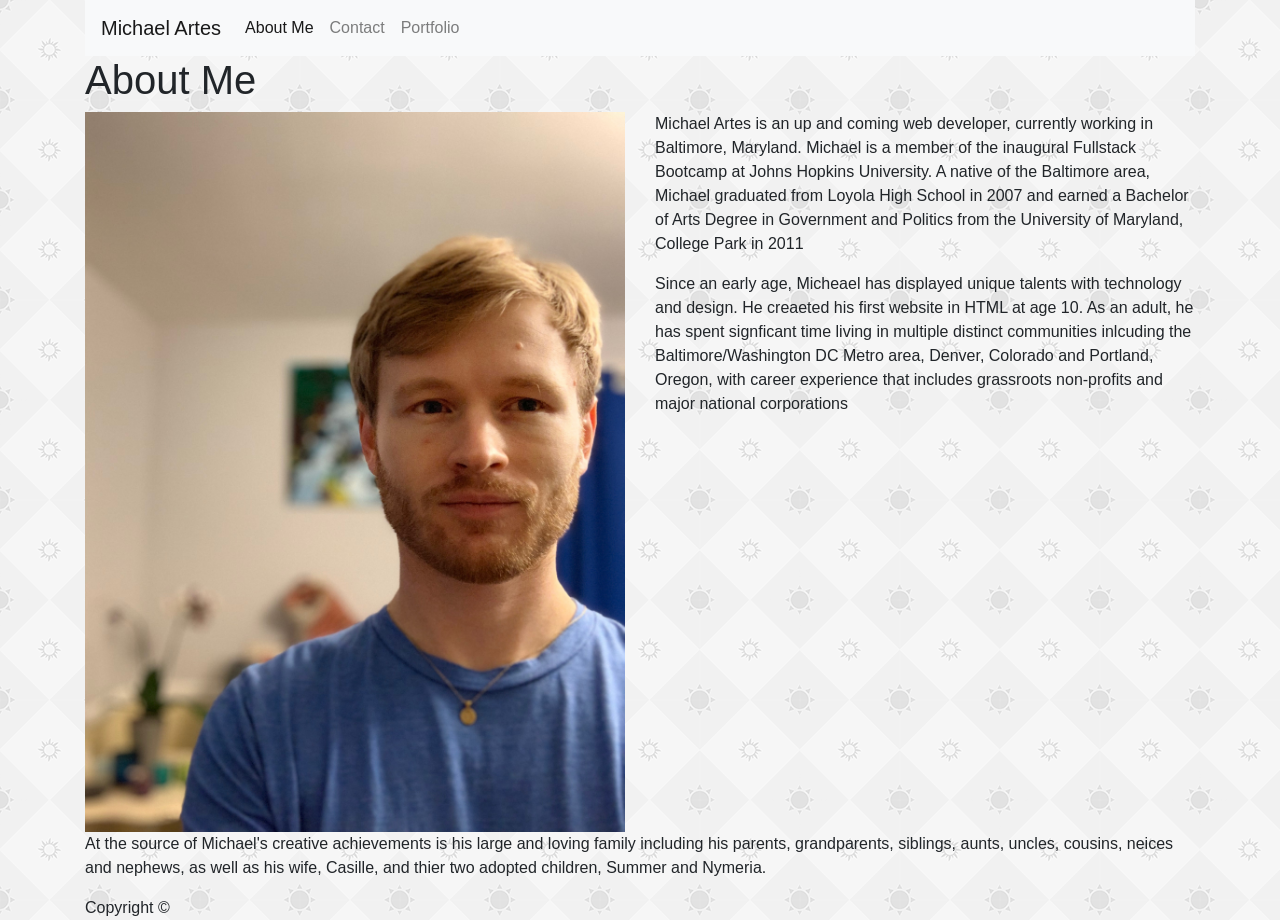
<file: index.html>
<!DOCTYPE html>
<html lang="en">
<head>
    <meta charset="UTF-8">
    <meta name="viewport" content="width=device-width, initial-scale=1.0">
    <meta http-equiv="X-UA-Compatible" content="ie=edge">
    <title>About Me</title>
    
    <link rel="stylesheet" href="https://stackpath.bootstrapcdn.com/bootstrap/4.3.1/css/bootstrap.min.css" integrity="sha384-ggOyR0iXCbMQv3Xipma34MD+dH/1fQ784/j6cY/iJTQUOhcWr7x9JvoRxT2MZw1T" crossorigin="anonymous">
    <link rel="stylesheet" type="text/css" href="assets/css/style.css">
    <script src="https://code.jquery.com/jquery-3.3.1.slim.min.js" integrity="sha384-q8i/X+965DzO0rT7abK41JStQIAqVgRVzpbzo5smXKp4YfRvH+8abtTE1Pi6jizo" crossorigin="anonymous"></script>    
    <script src="https://cdnjs.cloudflare.com/ajax/libs/popper.js/1.14.7/umd/popper.min.js" integrity="sha384-UO2eT0CpHqdSJQ6hJty5KVphtPhzWj9WO1clHTMGa3JDZwrnQq4sF86dIHNDz0W1" crossorigin="anonymous"></script>
    <script src="https://stackpath.bootstrapcdn.com/bootstrap/4.3.1/js/bootstrap.min.js" integrity="sha384-JjSmVgyd0p3pXB1rRibZUAYoIIy6OrQ6VrjIEaFf/nJGzIxFDsf4x0xIM+B07jRM" crossorigin="anonymous"></script>

</head>

<body>
  <div class="container">
    <div class="row">
      <div class="col-sm-12">

        <nav class="navbar navbar-expand-lg navbar-light bg-light">
                <a class="navbar-brand" href="index.html">Michael Artes</a>
                <button class="navbar-toggler" type="button" data-toggle="collapse" data-target="#navbarText" aria-controls="navbarText" aria-expanded="false" aria-label="Toggle navigation">
                  <span class="navbar-toggler-icon"></span>
                </button>
                <div class="collapse navbar-collapse" id="navbarText">
                  <ul class="navbar-nav mr-auto">
                    <li class="nav-item active">
                      <a class="nav-link" href="index.html">About Me <span class="sr-only">(current)</span></a>
                    </li>
                    <li class="nav-item">
                      <a class="nav-link" href="contact.html">Contact</a>
                    </li>
                    <li class="nav-item">
                      <a class="nav-link" href="portfolio.html">Portfolio</a>
                    </li>
                  </ul>
                
                </div>
                </div>
              </nav>
              </div>
              
            </div>
               <!-- Creates the Overall Grid -->
  <div class="container">

    <!-- Row 1 -->
    <div class="row">
      <div class="col-sm-12">
        <h1>About Me</h1>
      </div>
    </div>

    <!-- Row 2 -->
    <div class="row">
      <div class="col-sm-6">
        <img src="assets/images/profilephoto101619.jpg" class="img-fluid" alt="Michael Artes">
      </div>
       <div class="col-sm-6">
         <p>Michael Artes is an up and coming web developer, currently working in Baltimore, Maryland.
            Michael is a member of the inaugural Fullstack Bootcamp at Johns Hopkins University. A native of the Baltimore area, Michael graduated from Loyola High School in 2007 and earned a Bachelor of Arts Degree in Government and Politics from the University of Maryland, College Park in 2011</p>
            <p>Since an early age, Micheael has displayed unique talents with technology and design. He creaeted his first website in HTML at age 10. As an adult, he has spent signficant time living in multiple distinct communities inlcuding the Baltimore/Washington DC Metro area, Denver, Colorado and Portland, Oregon, with career experience that includes grassroots non-profits and major national corporations </p>

      </div>
    </div>
    <!--Row 3-->
    <div class="row">
      <div class="col-sm-12">
          <p>At the source of Michael's creative achievements is his large and loving family including his parents, grandparents, siblings, aunts, uncles, cousins, neices and nephews, as well as his wife, Casille, and thier two adopted children, Summer and Nymeria.</p>

      </div>
    </div>
   
      <!--Row 4-->
        <div class="row">
        <div class="col-sm-12">
       
            <footer>
                Copyright &copy; 
        </footer>
                </div>
        </div>
    </div>


  <script src="https://code.jquery.com/jquery-3.3.1.slim.min.js" integrity="sha384-q8i/X+965DzO0rT7abK41JStQIAqVgRVzpbzo5smXKp4YfRvH+8abtTE1Pi6jizo" crossorigin="anonymous">
  </script>    

  <script src="https://cdnjs.cloudflare.com/ajax/libs/popper.js/1.14.7/umd/popper.min.js" integrity="sha384-UO2eT0CpHqdSJQ6hJty5KVphtPhzWj9WO1clHTMGa3JDZwrnQq4sF86dIHNDz0W1" crossorigin="anonymous">
  </script>

  <script src="https://stackpath.bootstrapcdn.com/bootstrap/4.3.1/js/bootstrap.min.js" integrity="sha384-JjSmVgyd0p3pXB1rRibZUAYoIIy6OrQ6VrjIEaFf/nJGzIxFDsf4x0xIM+B07jRM" crossorigin="anonymous">
  </script>
    
</body>
</html>
</file>
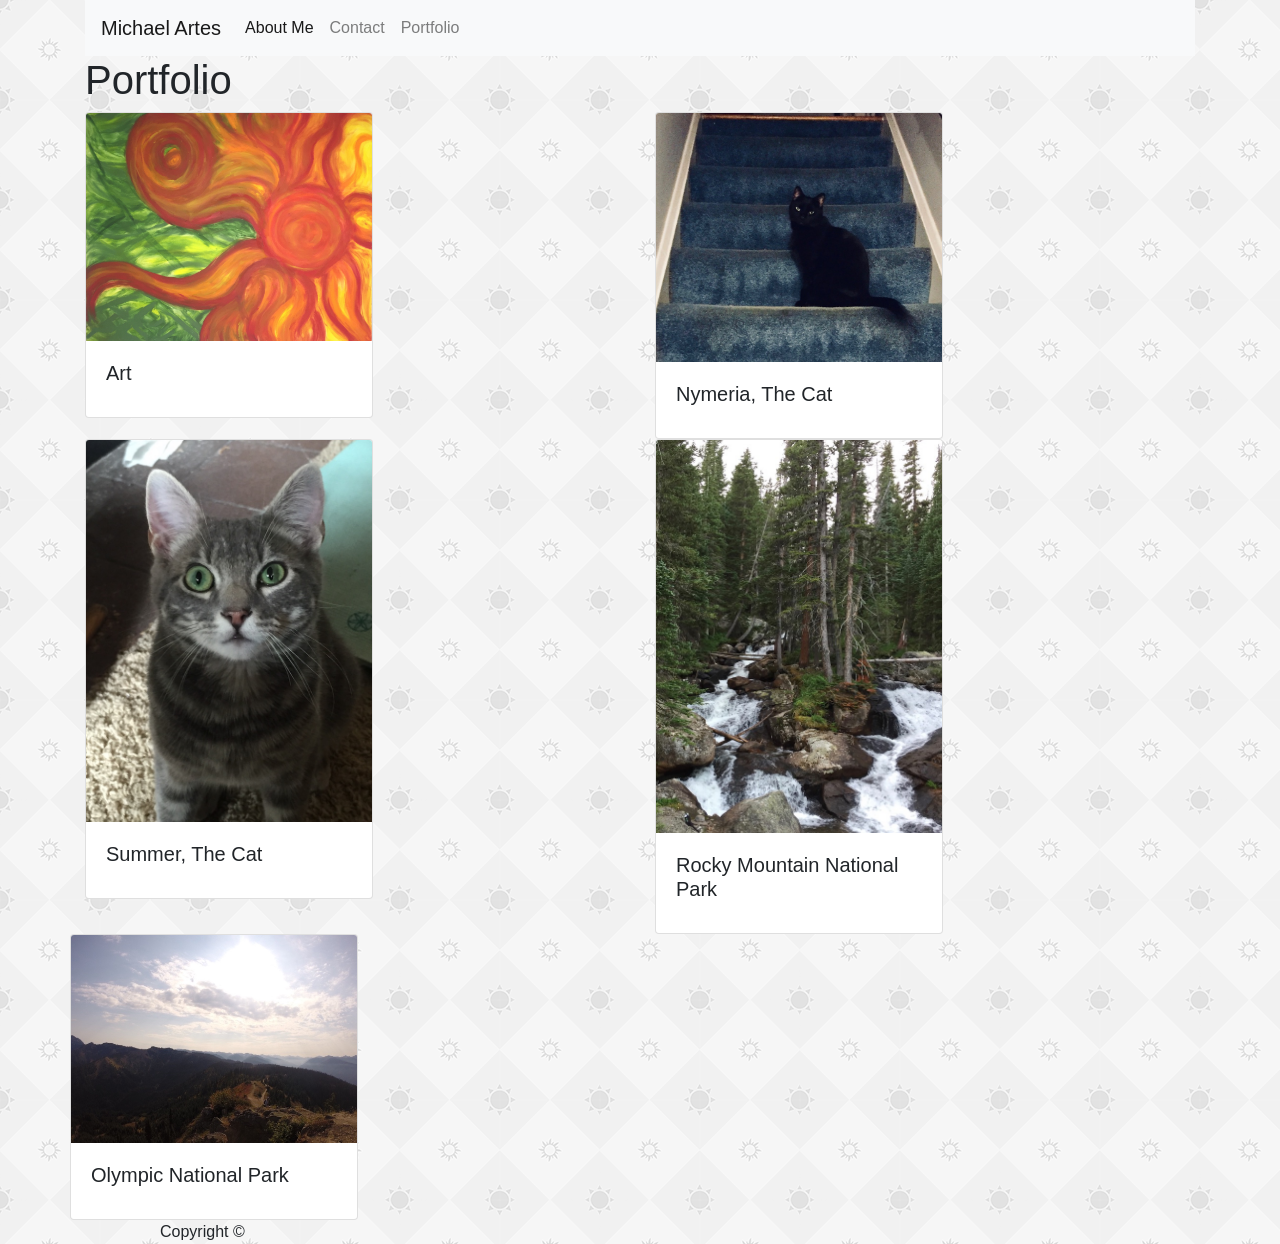
<file: portfolio.html>
<!DOCTYPE html>
<html lang="en">

<head>
    <meta charset="UTF-8">
    <meta name="viewport" content="width=device-width, initial-scale=1.0">
    <meta http-equiv="X-UA-Compatible" content="ie=edge">
    <title>Portfolio</title>

    <link rel="stylesheet" href="https://stackpath.bootstrapcdn.com/bootstrap/4.3.1/css/bootstrap.min.css"
        integrity="sha384-ggOyR0iXCbMQv3Xipma34MD+dH/1fQ784/j6cY/iJTQUOhcWr7x9JvoRxT2MZw1T" crossorigin="anonymous">
    <link rel="stylesheet" type="text/css" href="assets/css/style.css">
</head>

<body>
    <!--NAVBAR-->
    <div class="container">
        <div class="row">
            <div class="col-sm-12">

                <nav class="navbar navbar-expand-lg navbar-light bg-light">
                    <a class="navbar-brand" href="index.html">Michael Artes</a>
                    <button class="navbar-toggler" type="button" data-toggle="collapse" data-target="#navbarText"
                        aria-controls="navbarText" aria-expanded="false" aria-label="Toggle navigation">
                        <span class="navbar-toggler-icon"></span>
                    </button>
                    <div class="collapse navbar-collapse" id="navbarText">
                        <ul class="navbar-nav mr-auto">
                            <li class="nav-item active">
                                <a class="nav-link" href="index.html">About Me <span class="sr-only">(current)</span></a>
                            </li>
                            <li class="nav-item">
                                <a class="nav-link" href="contact.html">Contact</a>
                            </li>
                            <li class="nav-item">
                                <a class="nav-link" href="portfolio.html">Portfolio</a>
                            </li>
                        </ul>

                    </div>
            </div>
            </nav>
        </div>

    </div>
    <!--Images in Grid-->
    <!--Row 1-->
    <div class="container">
        <div class="row">
            <div class="col-sm-12">
                <h1>Portfolio</h1>
            </div>
        </div>
        <!--Row 2-->
        <div class="row">
            <div class="col-sm-6">
                <div class="card" style="width: 18rem;">
                    <img src="assets/images/art1.jpg" class="card-img-top" alt="Art">
                    <div class="card-body">
                        <h5 class="card-title">Art</h5>


                    </div>
                </div>
            </div>
                <div class="col-sm-6">
                    <div class="card" style="width: 18rem">
                        <img src="assets/images/nymeria1.jpg" class="card-img-top" alt="Nymeria.">
                        <div class="card-body">
                            <h5 class="card-title">Nymeria, The Cat</h5>

                        </div>

                    </div>

                </div>
            </div>
        
        <!--Row 3-->
        <div class="row">
            <!--colum1-->
            <div class="col-sm-6">
                <div class="card" style="width: 18rem;">
                    <img src="assets/images/summer1.jpg" class="card-img-top" alt="Summer">
                    <div class="card-body">
                        <h5 class="card-title">Summer, The Cat</h5>
                    </div>

                </div>
            </div>
            <div class="col-sm-6">
                <div class="card" style="width: 18rem;">
                    <img src="assets/images/waterfall1.jpg" class="card-img-top" alt="RockyMoutains">
                    <div class="card-body">
                        <h5 class="card-title">Rocky Mountain National Park</h5>


                    </div>

                </div>
            </div>
        </div>
        <!--Row 5-->
        <div class=row>
            <div class="colum-sm-12">
                <div class="card" style="width: 18rem;">
                    <img src="assets/images/rideline1.jpg" class="card-img-top" alt="Olympic">
                    <div class="card-body">
                        <h5 class="card-title">Olympic National Park</h5>


                    </div>

                </div>

            </div>
        </div>
    </div>




        <!--Row 5-->

                <footer class="foot"> 
                    Copyright &copy;
                        
                </footer>
            </div>
        </div>
    </div>





    <script src="https://code.jquery.com/jquery-3.3.1.slim.min.js"
        integrity="sha384-q8i/X+965DzO0rT7abK41JStQIAqVgRVzpbzo5smXKp4YfRvH+8abtTE1Pi6jizo"
        crossorigin="anonymous"></script>
    <script src="https://cdnjs.cloudflare.com/ajax/libs/popper.js/1.14.7/umd/popper.min.js"
        integrity="sha384-UO2eT0CpHqdSJQ6hJty5KVphtPhzWj9WO1clHTMGa3JDZwrnQq4sF86dIHNDz0W1"
        crossorigin="anonymous"></script>
    <script src="https://stackpath.bootstrapcdn.com/bootstrap/4.3.1/js/bootstrap.min.js"
        integrity="sha384-JjSmVgyd0p3pXB1rRibZUAYoIIy6OrQ6VrjIEaFf/nJGzIxFDsf4x0xIM+B07jRM"
        crossorigin="anonymous"></script>

</body>
</file>
<file: assets/css/style.css>
body {
    background: url("../images/sun-pattern.png");
}
.foot {
    width: 100%;
    max-width: 960px;
    margin: 0 auto;
    clear: both;
  }
</file>
